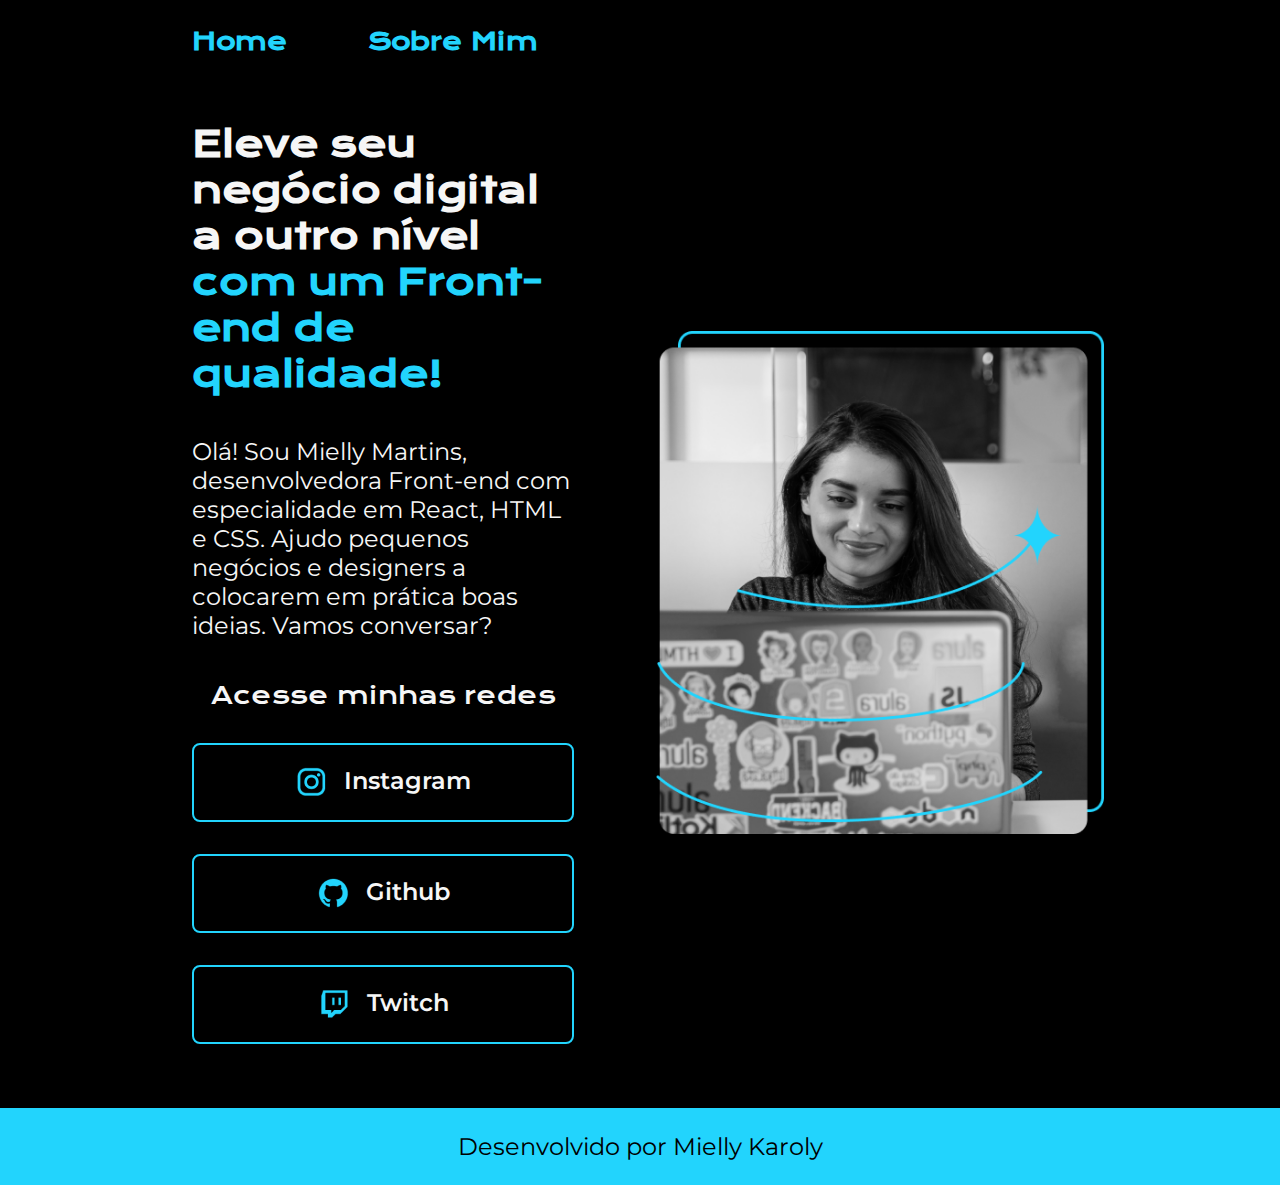
<file: index.html>
<!DOCTYPE html>
<html lang="en">
<head>
    <meta charset="UTF-8">
    <meta http-equiv="X-UA-Compatible" content="IE=edge">
    <meta name="viewport" content="width=device-width, initial-scale=1.0">
    <title>Portfolio Mielly</title>
    <link rel="stylesheet" href="/styles/style.css">
</head>
<body>
    <header class="cabecalho">
        <nav class="cabecalho__menu">
            <a class="cabecalho__menu__links" href="index.html">Home</a>
            <a class="cabecalho__menu__links" href="About.html">Sobre Mim</a>
        </nav>
    </header>
    <main class="apresentacao"> 
       <section class="apresentacao__conteudo"> 
        <h1 class="apresentacao__conteudo__titulo">Eleve seu negócio digital a outro nível<strong class="destaque-titulo"> com um Front-end de qualidade!</strong> </h1>
        <p class="apresentacao__conteudo__texto">Olá! Sou Mielly Martins, desenvolvedora Front-end com especialidade em React, HTML e CSS. Ajudo pequenos negócios e designers a colocarem em prática boas ideias. Vamos conversar?</p>
       <div class="apresentacao__links">
        <h2 class="apresentacao__links__subtitulos">Acesse minhas redes</h2>
        <a class="apresentacao__links__navegacao" href="https://instagram.com/miellykaroly"><img src="./assets/instagram.png">Instagram</a>
        <a class="apresentacao__links__navegacao" href="https://github.com/MiellyMartins"><img src="./assets/github.png">Github</a>
        <a class="apresentacao__links__navegacao" href="https://instagram.com/miellykaroly"><img src="./assets/twitch.png">Twitch</a>
       </section>
        <img class="apresentacao__conteudo__imagem" src= "./assets/Imagem.png" alt="Foto de mulher programando em um computador."> 
  
    </main>
    <footer class="rodape">
        <p>Desenvolvido por Mielly Karoly</p>
    </footer>
</body>
</html>
</file>
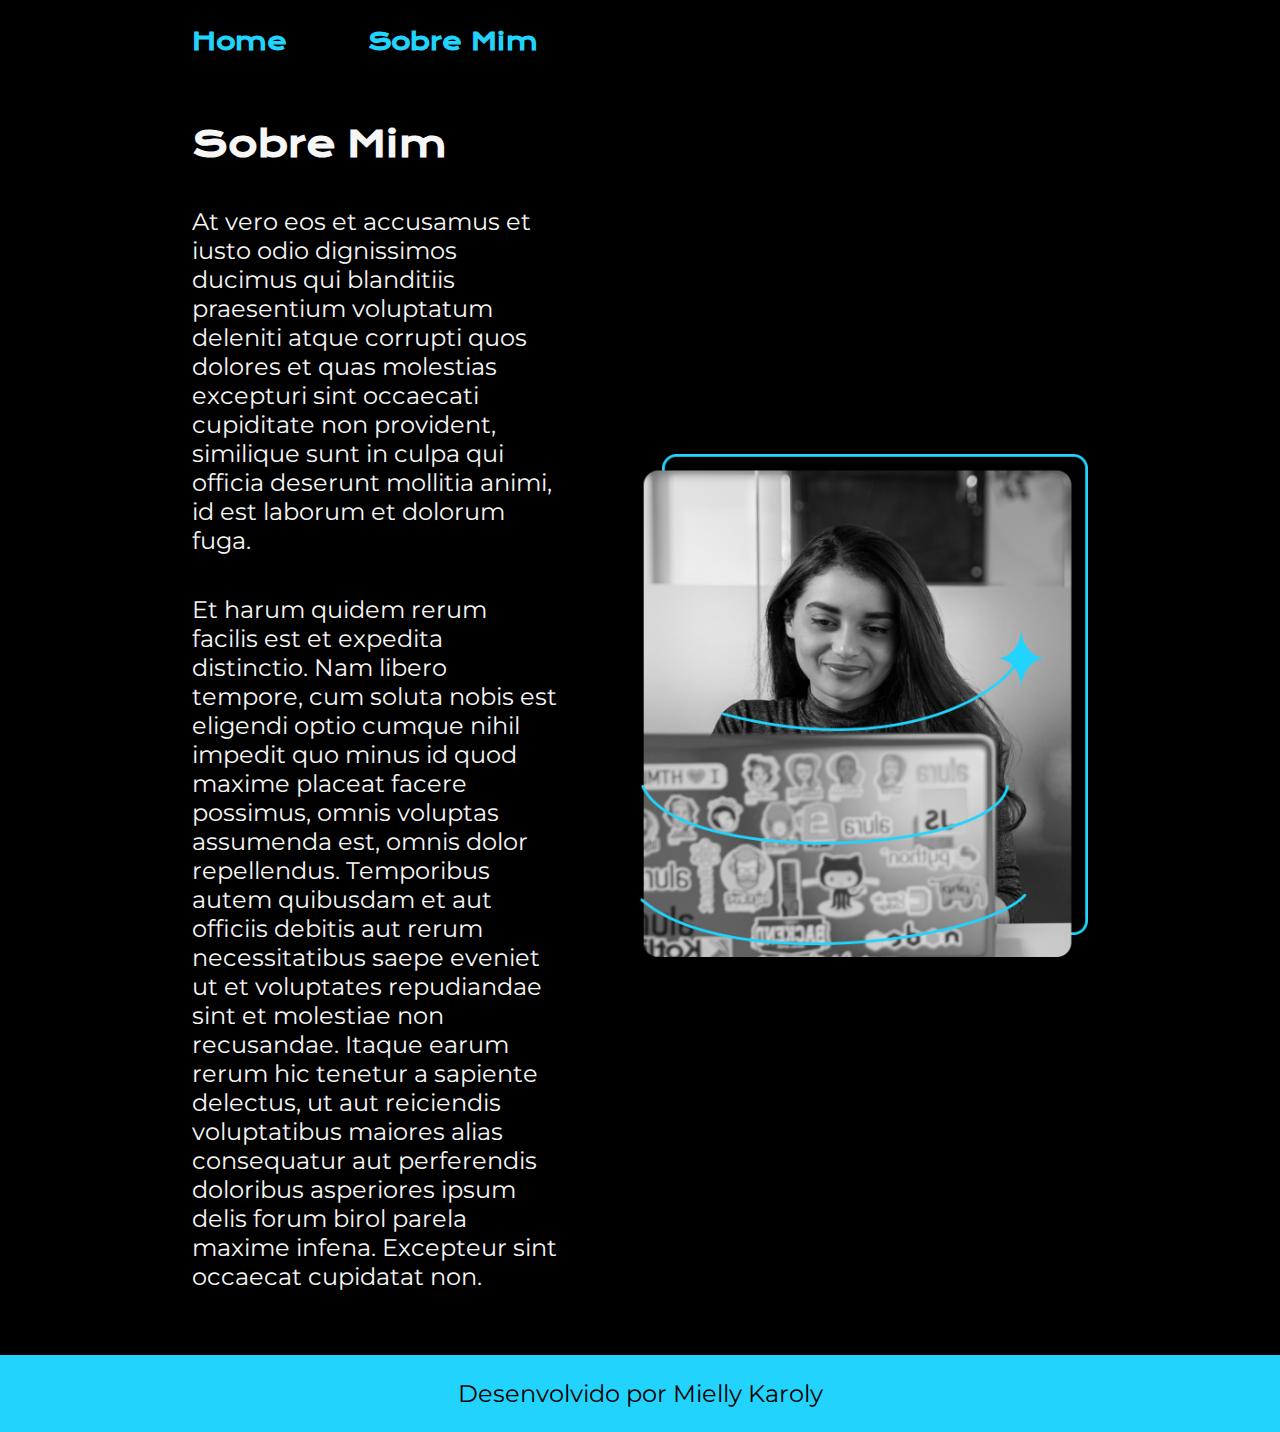
<file: About.html>
<!DOCTYPE html>
<html lang="en">
<head>
    <meta charset="UTF-8">
    <meta http-equiv="X-UA-Compatible" content="IE=edge">
    <meta name="viewport" content="width=device-width, initial-scale=1.0">
    <title>Sobre Mim</title>
    <link rel="stylesheet" href="/styles/style.css">
</head>
<body>
    <header class="cabecalho">
        <nav class="cabecalho__menu">
            <a class="cabecalho__menu__links" href="index.html">Home</a>
            <a class="cabecalho__menu__links" href="About.html">Sobre Mim</a>
        </nav>
    </header>

    <main class="apresentacao">
       <section class="apresentacao__conteudo">
          <h1 class="apresentacao__conteudo__titulo">Sobre Mim</h1>
          <p class="apresentacao__conteudo__texto">At vero eos et accusamus et iusto odio dignissimos ducimus qui blanditiis praesentium voluptatum deleniti atque corrupti quos dolores et quas molestias excepturi sint occaecati cupiditate non provident, similique sunt in culpa qui officia deserunt mollitia animi, id est laborum et dolorum fuga.</p>
          <p class="apresentacao__conteudo__texto">Et harum quidem rerum facilis est et expedita distinctio. Nam libero tempore, cum soluta nobis est eligendi optio cumque nihil impedit quo minus id quod maxime placeat facere possimus, omnis voluptas assumenda est, omnis dolor repellendus. Temporibus autem quibusdam et aut officiis debitis aut rerum necessitatibus saepe eveniet ut et voluptates repudiandae sint et molestiae non recusandae. Itaque earum rerum hic tenetur a sapiente delectus, ut aut reiciendis voluptatibus maiores alias consequatur aut perferendis doloribus asperiores ipsum delis forum birol parela maxime infena. Excepteur sint occaecat cupidatat non.</p>
          
       </section> 
       <img class="apresentacao__conteudo__imagem" src="./assets/Imagem.png" alt="Foto de mulher programando">
    </main>
    <footer class="rodape">
        <p>Desenvolvido por Mielly Karoly</p>
    </footer>
</body>
</html>
</file>
<file: styles/style.css>
@import url('https://fonts.googleapis.com/css2?family=Krona+One&family=Montserrat:wght@400;600&display=swap');

:root {
    --cor-primaria: #000000;
    --cor-secundaria: #F6F6F6;
    --cor-terciaria: #22d4fd;
    --cor-hover: #272727;

    --fonte-primaria: 'Krona One', sans-serif;
    --fonte-secundaria: 'Montserrat', sans-serif;
}

* {
    margin: 0;
    padding: 0;
}

body { 
    
    box-sizing: border-box;
    background-color: var(--cor-primaria);
    color: var(--cor-secundaria);
}

.destaque-titulo {
    color: var(--cor-terciaria);
}

.cabecalho {
    padding: 2% 0% 0% 15%;
}

.cabecalho__menu {
    display: flex;
    gap: 80px;
}
.cabecalho__menu__links {
    font-family: var(--fonte-primaria);
    font-size: 1.5rem;
    font-weight: 600;
    color: var(--cor-terciaria);
    text-decoration: none;
}


.apresentacao {
    padding: 5% 15%;
    display: flex;
    align-items: center;
    justify-content: space-between;
    gap: 82px;
}
.apresentacao__conteudo {
    width: 50%;
    display: flex;
    flex-direction: column;
    gap: 40px;
}

.apresentacao__conteudo__titulo {
    font-size: 2.25rem;
    font-family:var(--fonte-primaria);
}

.apresentacao__conteudo__texto {
    font-size: 1.5rem;
    font-family: var(--fonte-secundaria);
}
.apresentacao__links {
    display: flex;
    flex-direction: column;
    justify-content: space-between;
    align-items: center;
    gap: 32px;
}
.apresentacao__links__subtitulos {
    font-family:var(--fonte-primaria);
    font-weight: 351;
    font-size: 1.5rem;
}
.apresentacao__links__navegacao {
    display: flex;
    justify-content: center;
    gap: 16px;
    border: 2px solid var(--cor-terciaria);
    width: 378px;
    text-align: center;
    border-radius: 8px;
    font-size: 1.5rem;
    padding: 21.5px 0;
    text-decoration: none;
    font-family: var(--fonte-secundaria);
    font-weight: 600;
    color: var(--cor-secundaria); 
}

.apresentacao__conteudo__imagem {
    width: 50%;
}

.rodape {
    padding: 24px;
    color: var(--cor-primaria);
    background-color:var(--cor-terciaria);
    text-align: center;
    font-family: var(--fonte-secundaria);
    font-size: 1.5rem;
    font-weight: 400;
}

@media (max-width: 1200px) {
    .cabecalho {
        padding: 10%;
    }

    .cabecalho__menu {
        justify-content: center;
    }

    .apresentacao {
        flex-direction: column-reverse;
        padding: 5%;
}
     .apresentacao__conteudo {
        width: auto;
}
}
</file>
